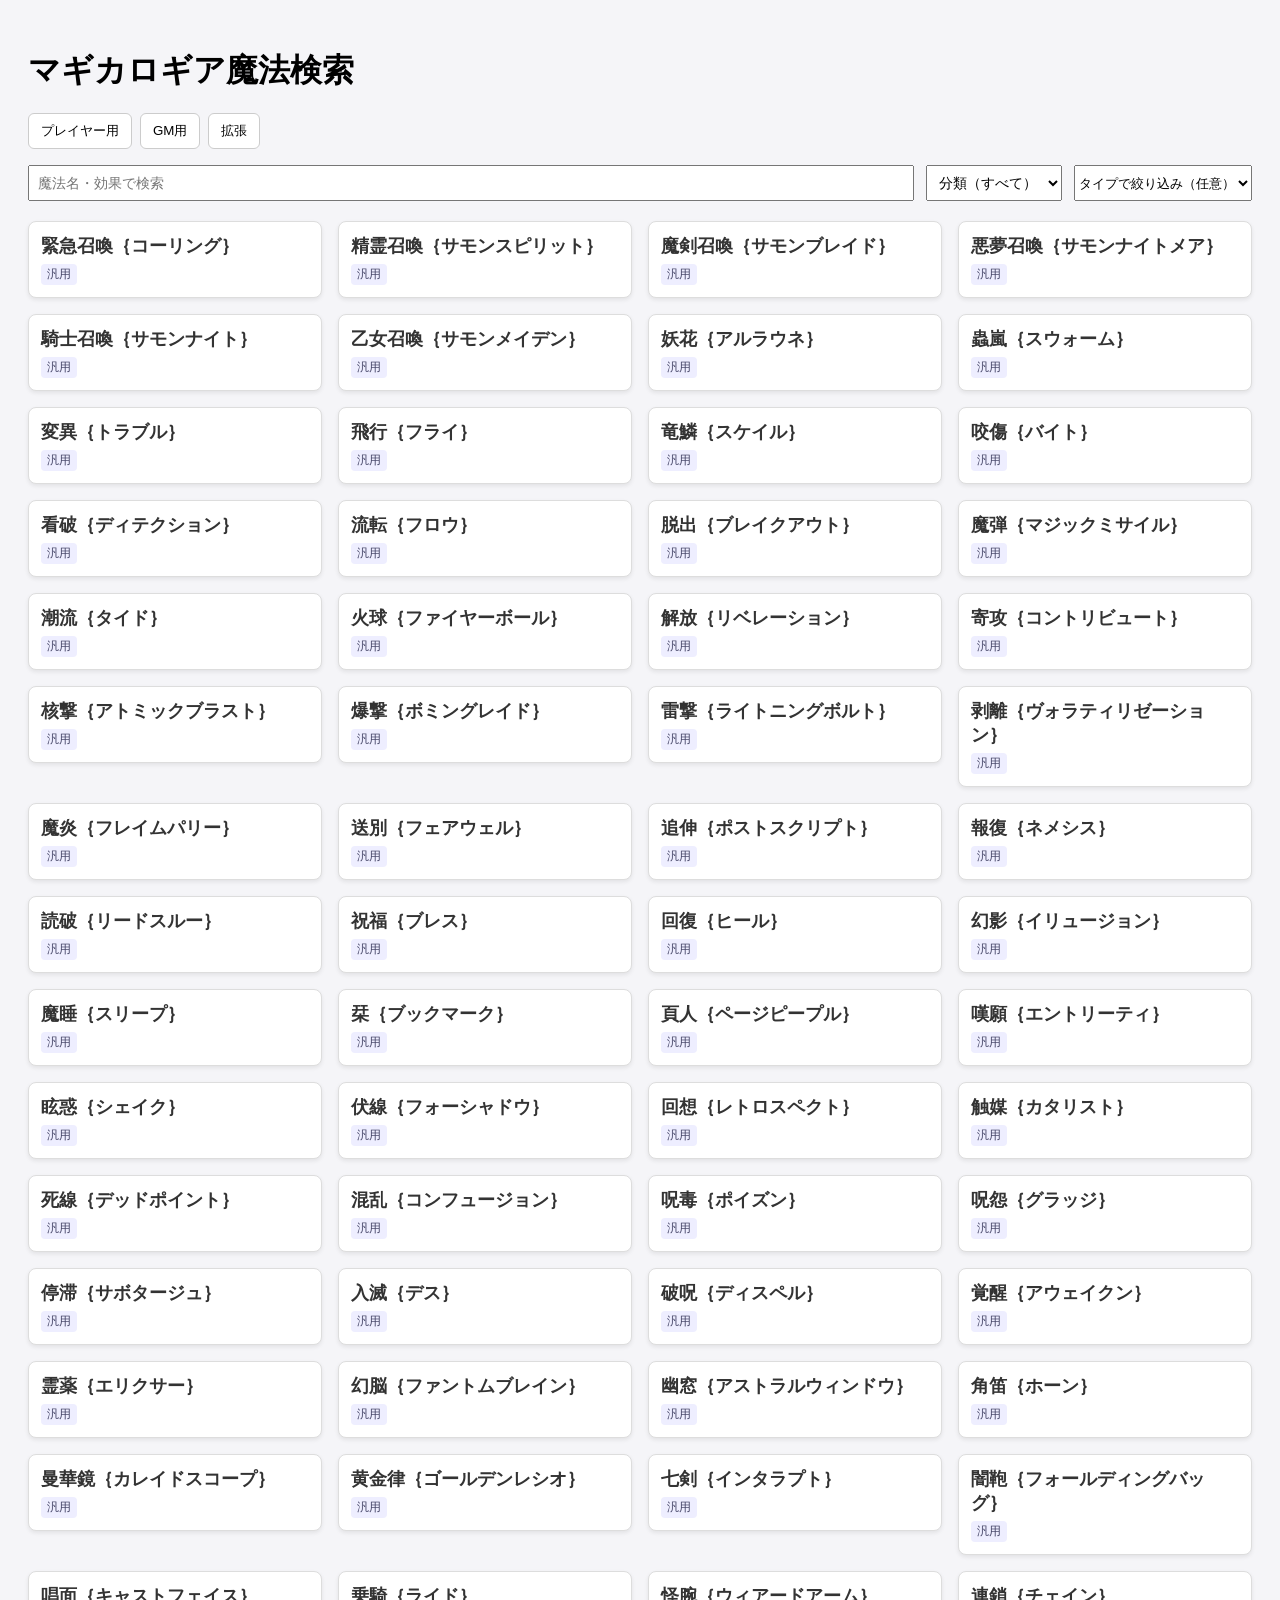
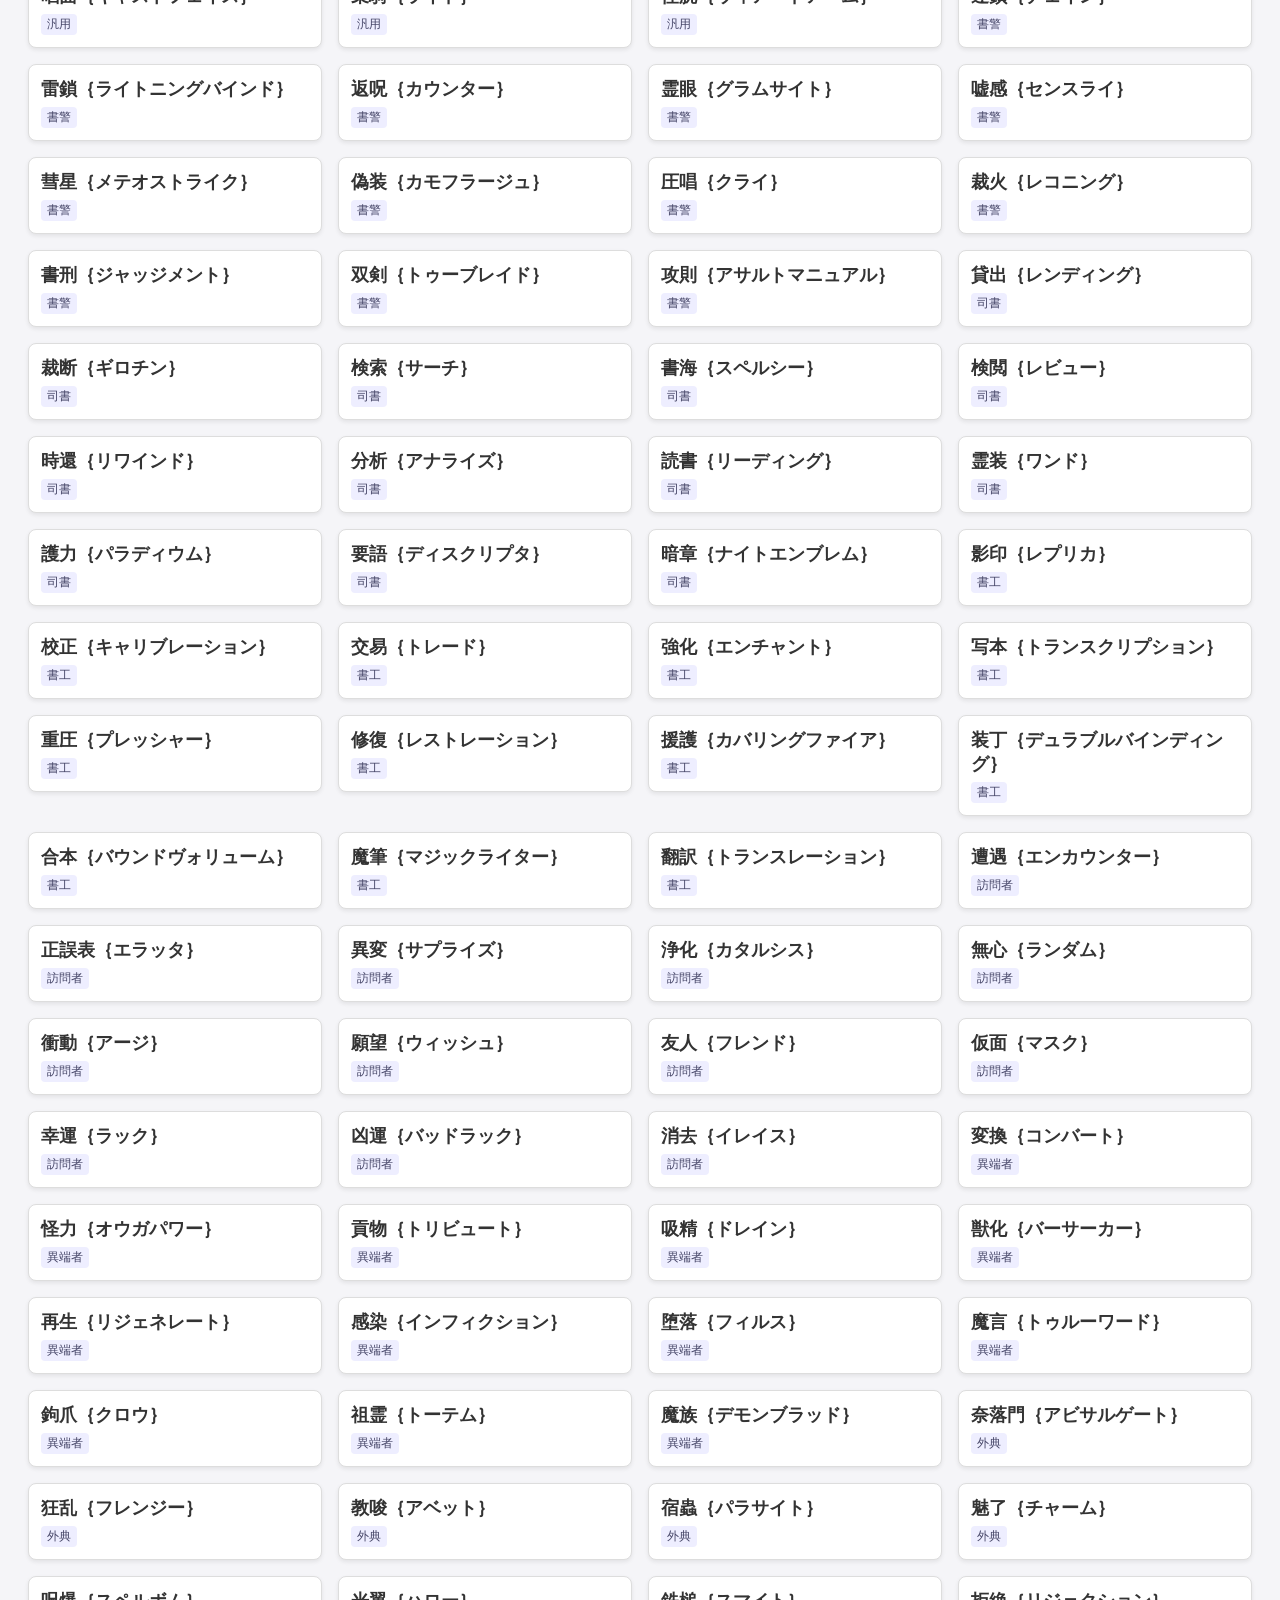
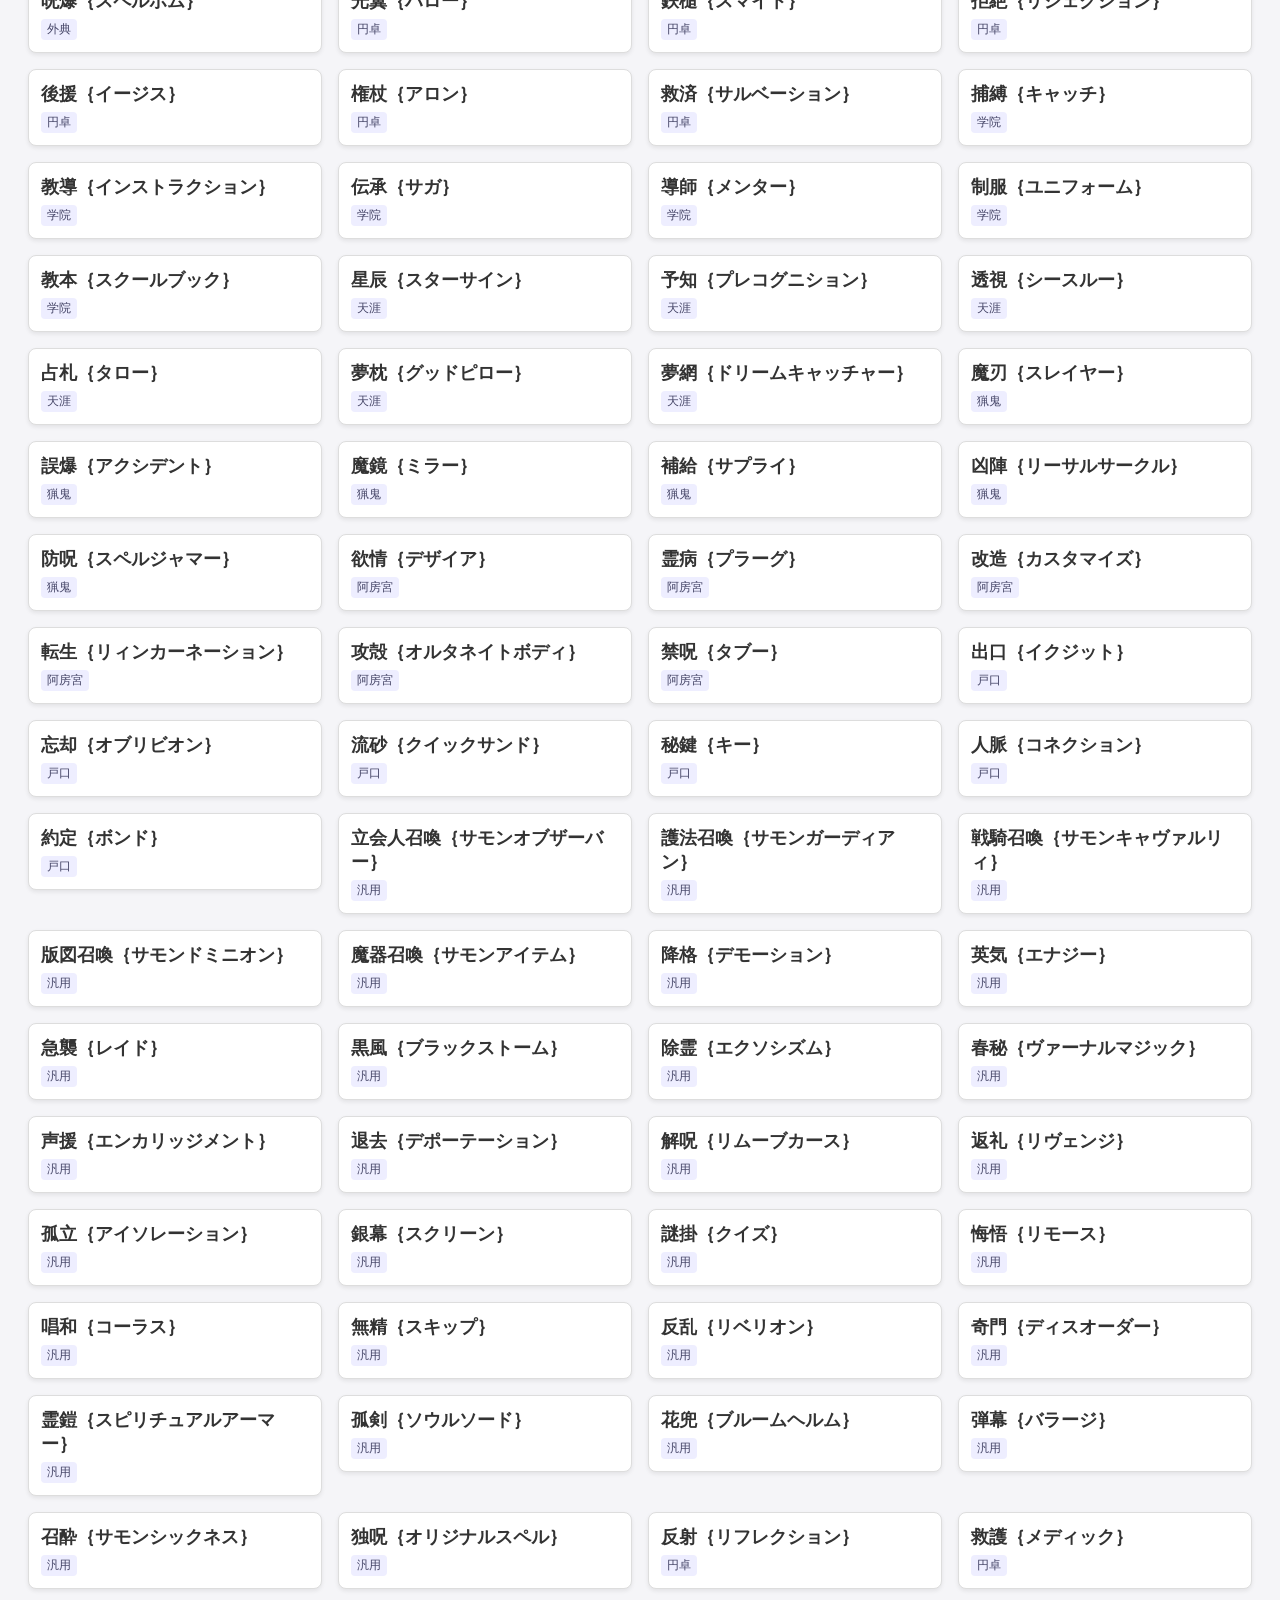
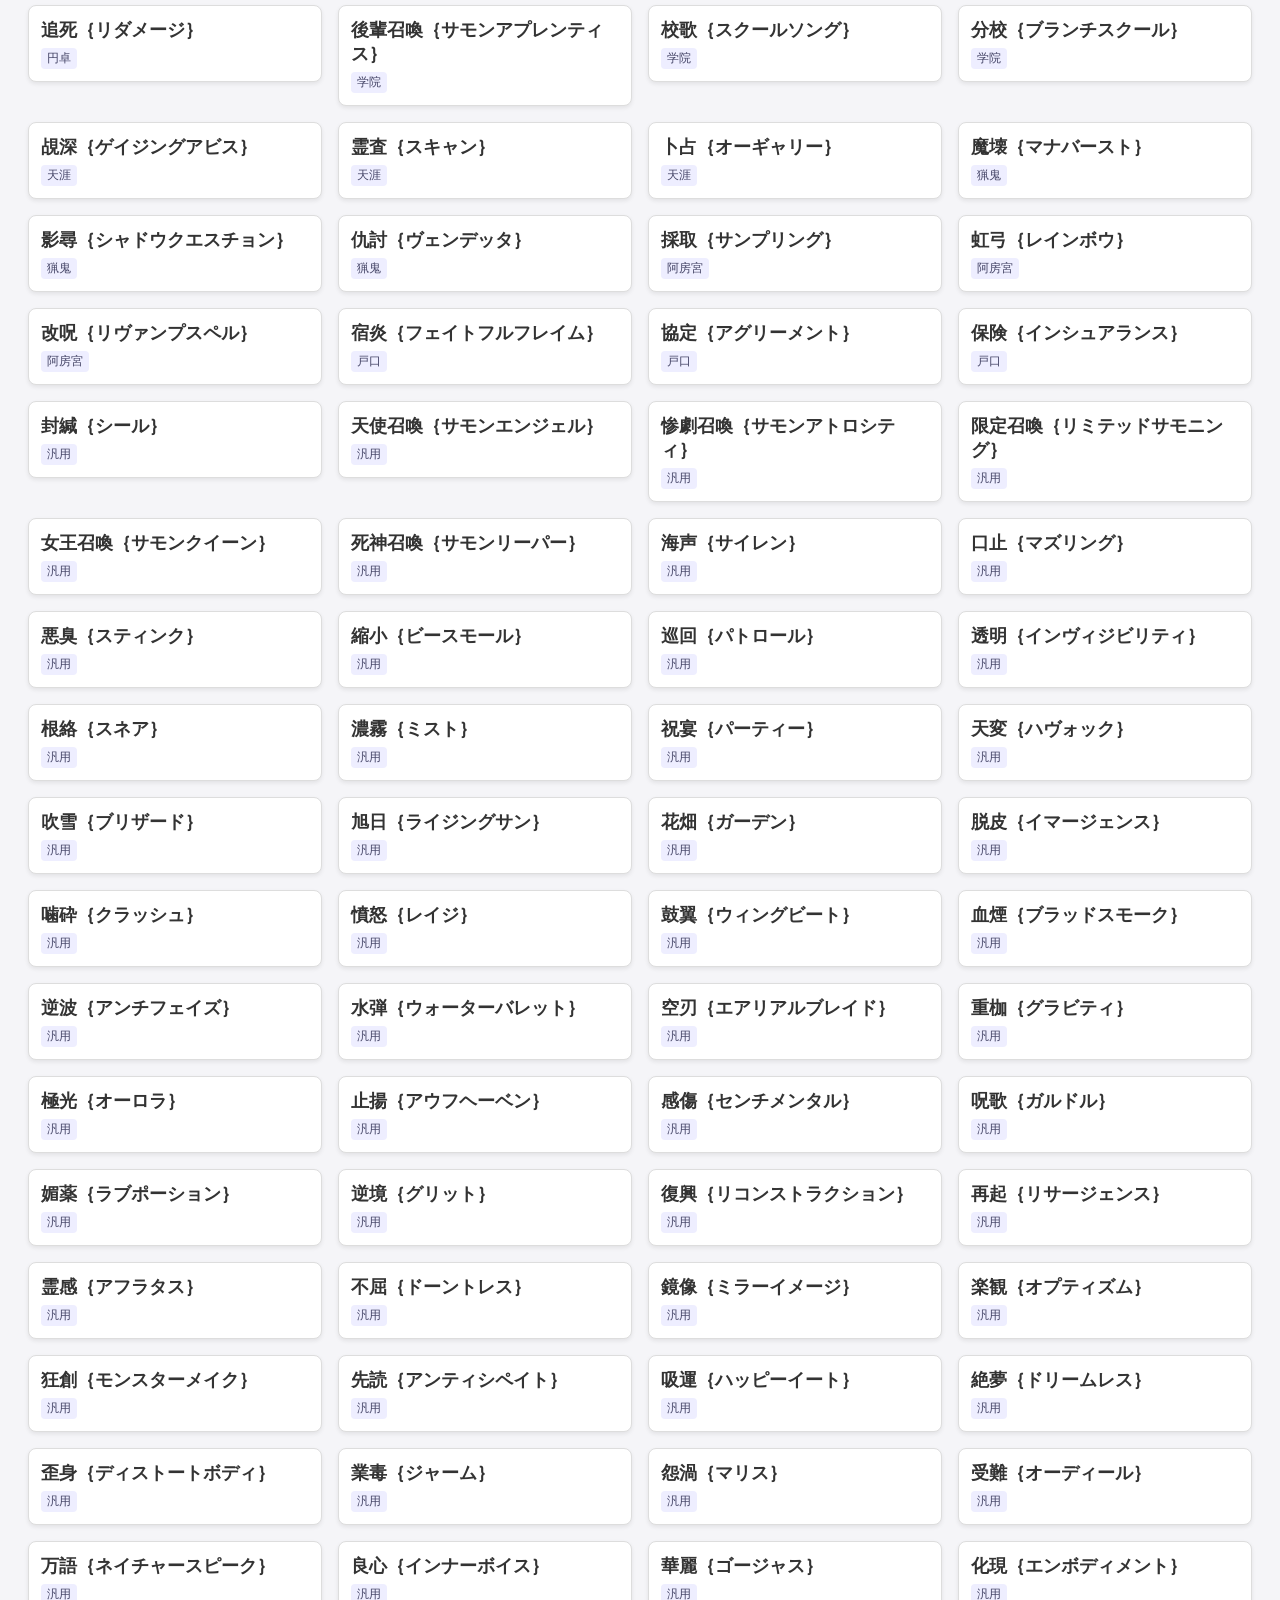
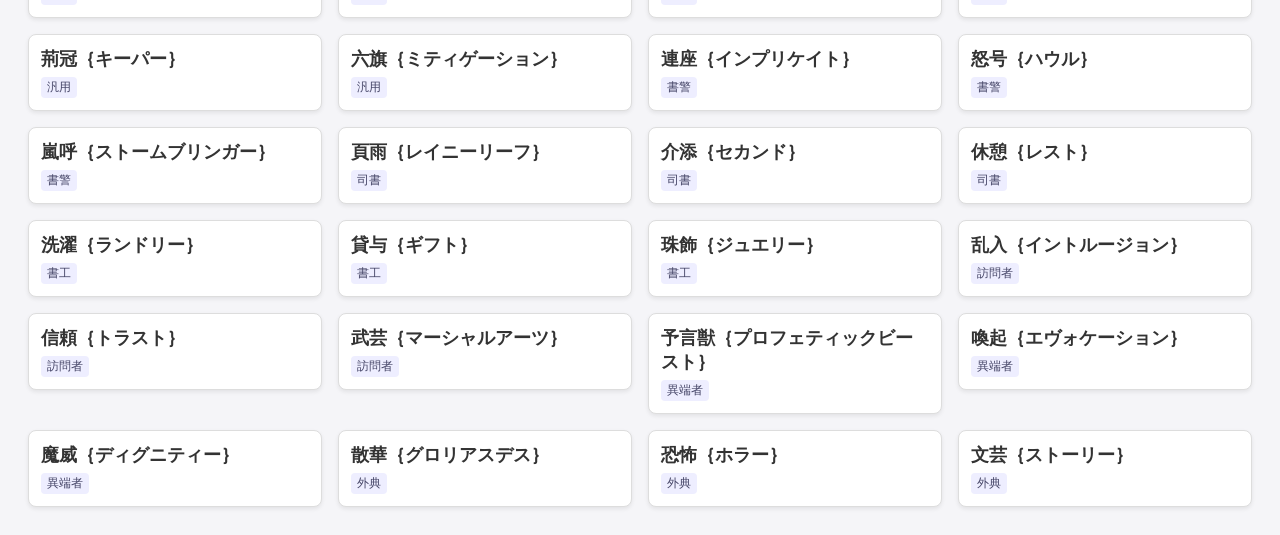
<file: index.html>
<!DOCTYPE html>
<html lang="ja">
<head>
  <meta charset="UTF-8">
  <title>マギカロギア魔法検索</title>
  <link rel="stylesheet" href="search.css">
</head>
<body>

  <h1 id="title">マギカロギア魔法検索</h1>

<div class="mode-switch">
  <button id="playerMode">プレイヤー用</button>
  <button id="gmMode">GM用</button>
  <button id="expansionMode">拡張</button>
</div>

  <div class="search-area">
    <input id="search" placeholder="魔法名・効果で検索">
    <select id="category-filter">
      <option value="">分類（すべて）</option>
    </select>
    <select id="typeFilter">
  <option value="">タイプで絞り込み（任意）</option>
  <option value="召喚">召喚</option>
  <option value="呪文">呪文</option>
  <option value="装備">装備</option>
</select>
  </div>

  <div id="spell-list" class="grid"></div>

  <script src="search.js"></script>
</body>
</html>
</file>
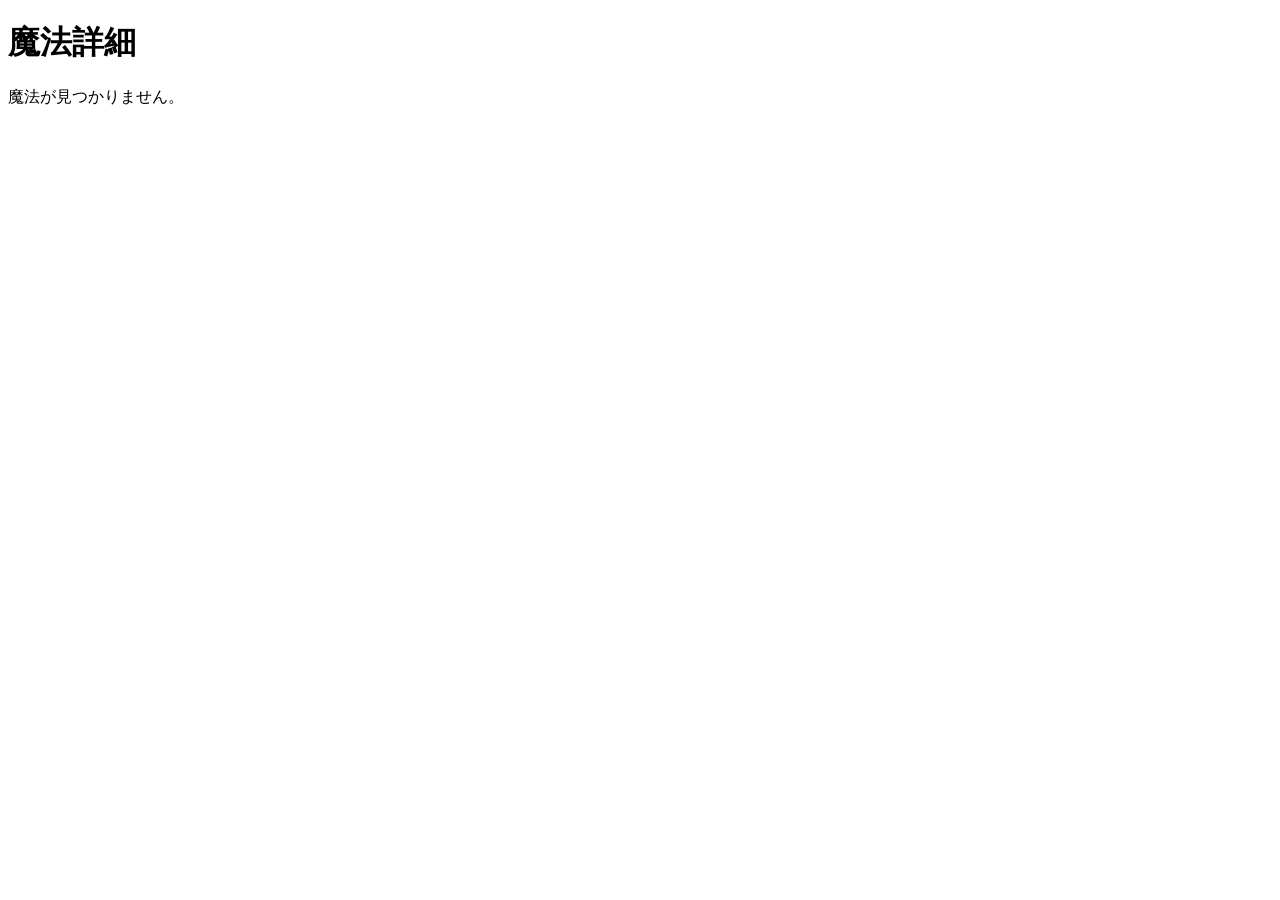
<file: spell.html>
<!DOCTYPE html>
<html lang="ja">
<head>
  <meta charset="UTF-8">
  <title>魔法詳細</title>
  <link rel="stylesheet" href="card.css">
</head>
<body>

  <h1 id="title">魔法詳細</h1>
  <div id="spell"></div>

  <script>
    async function loadSpell() {
      const params = new URLSearchParams(location.search);
     const name = params.get("name");
const mode = params.get("mode");

const file =
  mode === "gm"
    ? "gm-spells.json"
    : mode === "expansion"
      ? "expansion-spells.json"
      : "spells.json";

const res = await fetch(file);
const spells = await res.json();

      const spell = spells.find(s => s.name === name);

      if (!spell) {
        document.getElementById("spell").innerHTML = "<p>魔法が見つかりません。</p>";
        return;
      }

      document.getElementById("title").textContent = spell.name;

      document.getElementById("spell").innerHTML = `
        <div class="card">

          <div class="info-block">
            <div class="card-title">${spell.name}</div>

            ${spell.category.map(cat => `<span class="tag">${cat}</span>`).join("")}

            <div class="info-label">タイプ</div>
            <div>${spell.type}</div>

            <div class="info-label">指定特技</div>
            <div>${spell.skill}</div>

            <div class="info-label">目標</div>
            <div>${spell.target}</div>

            <div class="info-label">コスト</div>
            <div>${spell.cost}</div>
          </div>

          <div>
            <div class="effect-box">${spell.effect}</div>

            <div class="chant">${spell.chant}</div>

            <div class="summary">${spell.summary}</div>
          </div>

        </div>

        <p><a href="index.html">← 検索ページに戻る</a></p>
      `;
    }

    loadSpell();
  </script>

</body>
</html>
</file>
<file: search.css>
body {
  font-family: sans-serif;
  padding: 20px;
  background: #f5f5f8;
}

h1 {
  margin-bottom: 20px;
}

.search-area {
  display: flex;
  gap: 12px;
  margin-bottom: 20px;
}

#search {
  flex: 1;
  padding: 8px;
  font-size: 14px;
}

#category-filter {
  padding: 8px;
  font-size: 14px;
}

.grid {
  display: grid;
  grid-template-columns: repeat(auto-fill, minmax(280px, 1fr));
  gap: 16px;
}

.card {
  background: #ffffff;
  border: 1px solid #ddd;
  border-radius: 8px;
  padding: 12px;
  box-shadow: 0 2px 4px rgba(0,0,0,0.08);
}

.card-title {
  font-size: 18px;
  font-weight: bold;
  margin-bottom: 6px;
}

.tag {
  display: inline-block;
  background: #eef;
  color: #446;
  padding: 2px 6px;
  border-radius: 4px;
  font-size: 12px;
  margin-right: 4px;
}

.card-link {
  text-decoration: none;
  color: #333;
}

.card-link:hover {
  text-decoration: underline;
}

.mode-switch {
  display: flex;
  gap: 8px;
  margin-bottom: 16px;
}

.mode-switch button {
  padding: 8px 12px;
  border: 1px solid #ccc;
  border-radius: 6px;
  background: white;
  cursor: pointer;
}
</file>
<file: card.css>
.card {
  background: #ffffff;
  border: 1px solid #ddd;
  border-radius: 8px;
  padding: 16px;
  margin: 12px 0;
  box-shadow: 0 2px 4px rgba(0,0,0,0.08);
  display: grid;
  grid-template-columns: 180px 1fr;
  gap: 16px;
}

.card-title {
  font-size: 20px;
  font-weight: bold;
  margin-bottom: 8px;
}

.tag {
  display: inline-block;
  background: #eef;
  color: #446;
  padding: 2px 6px;
  border-radius: 4px;
  font-size: 12px;
  margin-right: 4px;
}

.info-block {
  font-size: 14px;
  line-height: 1.4;
}

.info-label {
  font-weight: bold;
  color: #444;
  margin-top: 6px;
}

.effect-box {
  background: #f8f8ff;
  border-left: 4px solid #99a;
  padding: 12px;
  border-radius: 4px;
  font-size: 14px;
  line-height: 1.6;
}

.chant {
  margin-top: 12px;
  padding-left: 12px;
  border-left: 3px solid #ccc;
  font-style: italic;
  color: #555;
}

.summary {
  margin-top: 10px;
  font-size: 13px;
  color: #666;
}
</file>
